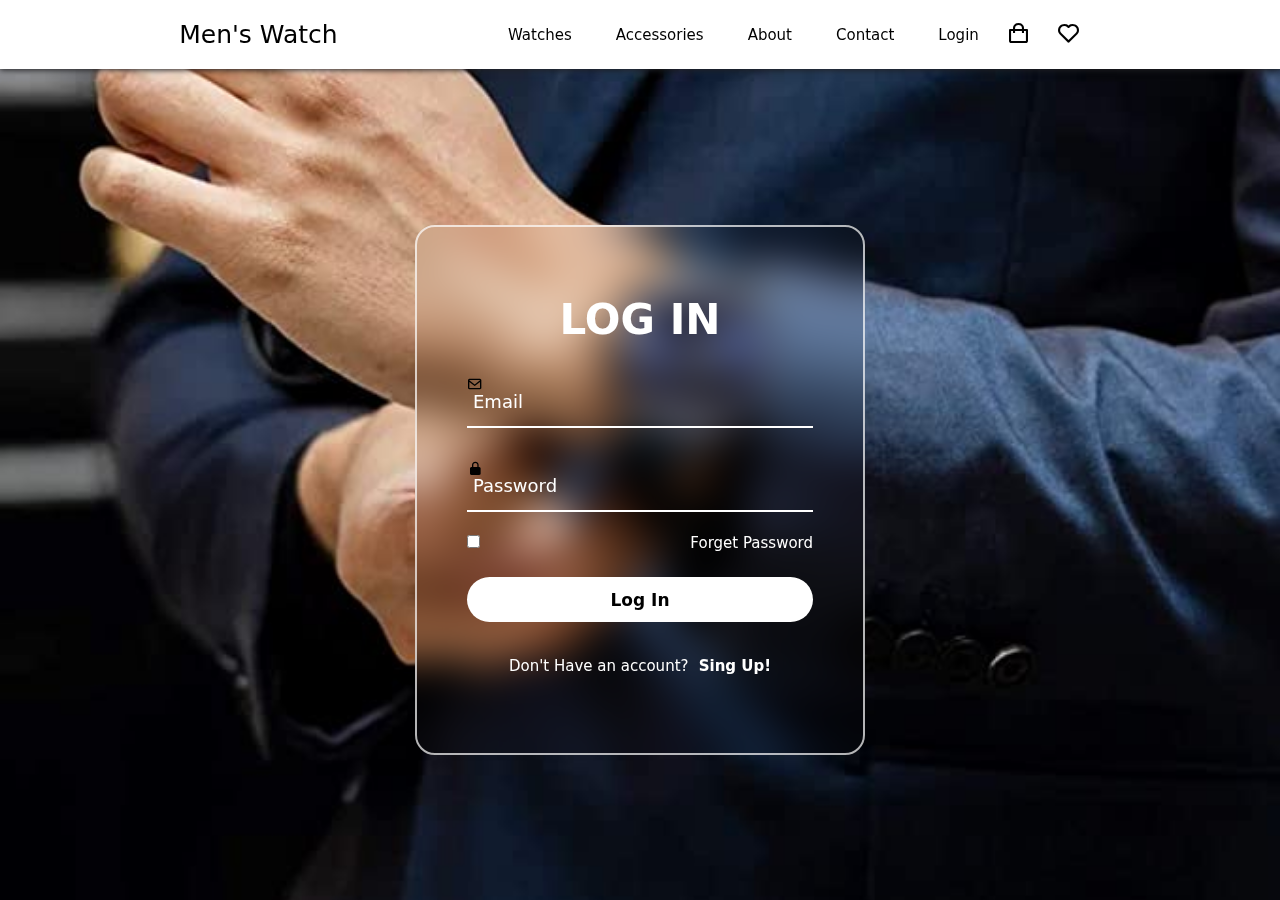
<file: Account.html>
<!DOCTYPE html>
<html lang="en">

<head>
    <meta charset="UTF-8">
    <meta http-equiv="X-UA-Compatible" content="IE=edge">
    <meta name="viewport" content="width=device-width, initial-scale=1.0">
    <title>Animated Login from using html and css</title>

    <head>
        <meta charset="UTF-8">
        <meta http-equiv="X-UA-Compatible" content="IE=edge">
        <meta name="viewport" content="width=device-width, initial-scale=1.0">
        <title>Men's Watch</title>

        <link rel="stylesheet" type="text/css" href="stylesheet.css">


        <link rel="stylesheet" href="https://unpkg.com/boxicons@latest/css/boxicons.min.css">

        <link rel="preconnect" href="https://fonts.googleapis.com">
        <link rel="preconnect" href="https://fonts.gstatic.com" crossorigin>
        <link href="https://fonts.googleapis.com/css2?family=Damion&family=Dancing+Script:wght@400;500;600&family=Montserrat:ital,wght@0,500;0,600;0,800;1,500;1,600;1,700&
    family=Paytone+One&family=Poppins:ital,wght@0,400;0,500;0,700;0,800;0,900;1,700;1,800&family=Sriracha&display=swap" rel="stylesheet">







    </head>


    <style>
        * {
            margin: 0;
            padding: 0;
            box-sizing: border-box;
            border: none;
            outline: none;
            text-decoration: none;
            font-family: system-ui, -apple-system, BlinkMacSystemFont, 'Segoe UI', Roboto, Oxygen, Ubuntu, Cantarell, 'Open Sans', 'Helvetica Neue', sans-serif;
        }
        
        body {
            height: 100vh;
            width: 100%;
            display: flex;
            align-items: center;
            justify-content: center;
            background-image: url(613U3fu-VpL._AC_UX679_.jpg);
            background-size: cover;
            background-position: center;
        }
        
        .container {
            position: relative;
            width: 100%;
            max-width: 450px;
            height: 530px;
            background: transparent;
            border-radius: 20px;
            border: 2px solid rgba(257, 257, 257, .7);
            backdrop-filter: blur(20px);
            display: flex;
            align-items: center;
            justify-content: center;
            overflow: hidden;
            margin-top: 80px;
        }
        
        .main-box {
            padding: 50px;
            width: 100%;
        }
        
        .main-box h1 {
            text-align: center;
            font-size: 42px;
            font-weight: 700;
            color: #ffffff;
        }
        
        .input-box {
            position: relative;
            height: 52px;
            width: 100%;
            border-bottom: 2px solid #ffffff;
            margin: 32px 0;
        }
        
        .input-box label {
            position: absolute;
            top: 50%;
            left: 6px;
            transform: translateY(-50%);
            pointer-events: none;
            color: #ffffff;
            font-weight: 500;
            font-size: 18px;
            transition: all ease .40s;
        }
        
        .input-box input {
            height: 100%;
            width: 100%;
            background: transparent;
            font-size: 17px;
            font-weight: 600;
            color: #ffffff;
            padding: 0 30px 0 6px;
        }
        
        .input-box input: focus~label,
        .input-box input: focus~label {
            top: -3px;
        }
        
        .Check {
            color: #ffffff;
            font-size: 15px;
            font-weight: 500;
            margin: -10px 0 15px;
            display: flex;
            justify-content: space-between;
        }
        
        .Check label {
            vertical-align: middle;
            margin-right: 6px;
            accent-color: #ffffff;
        }
        
        .Check a {
            color: #ffffff;
        }
        
        .Check a:hover {
            text-decoration: underline;
        }
        
        .btn {
            width: 100%;
            height: 45px;
            background: #ffffff;
            border-radius: 30px;
            font-size: 17px;
            font-weight: 600;
            color: #000000;
            margin-top: 10px;
            cursor: pointer;
        }
        
        .Register {
            text-align: center;
            color: #ffffff;
            font-size: 15px;
            font-weight: 500;
            margin: 35px 0 10px;
        }
        
        .Register p a {
            font-size: 15px;
            font-weight: 600;
            color: #ffffff;
            margin-left: 5px;
        }
        
        .Register p a:hover {
            text-decoration: underline;
        }
    </style>



</head>

<body>
    <!--header section-->
    <header>
        <a href="background image.html" class="logo" class="img-responsive " alt="responsive image">Men's Watch </a>


        <ul class="navbar">
            <li><a href="index.html">Watches
            </a></li>

            <li><a href="Accessories.html">Accessories</a></li>
            <li><a href="About.html">About</a></li>
            <li><a href="Contact.html">Contact</a></li>
            <li><a href="Account.html">Login</a></li>


        </ul>
        <div class="h-icons">
            <a href="#"><i class='bx bx-shopping-bag'></i></a>
            <a href="#"><i class='bx bx-heart'></i></a>
            <div class='bx bx-menu' id="menu-icon"></div>

        </div>
    </header><br><br><br><br><br>




    <div class="container">
        <div class="main-box">
            <h1> LOG IN</h1>
            <form action="">
                <div class="input-box">
                    <span class="icon"><i class='bx bx-envelope'></i></span>
                    <input type="Email" required>
                    <label>Email</label>
                </div>

                <div class="input-box">
                    <span class="icon"><i class='bx bxs-lock-alt'></i></span>
                    <input type="Password" required>
                    <label>Password</label>
                </div>

                <div class="Check">
                    <label><input type="checkbox" name="Remember Me">
                        </label>
                    <a href="#"> Forget Password</a>
                </div>

                <button type="Submit" class="btn">Log In</button>

                <div class="Register">
                    <p>Don't Have an account?<a href="#" class="Register-link"> Sing Up!</a></p>

                </div>
            </form>

        </div>

    </div>

</body>

</html>
</file>
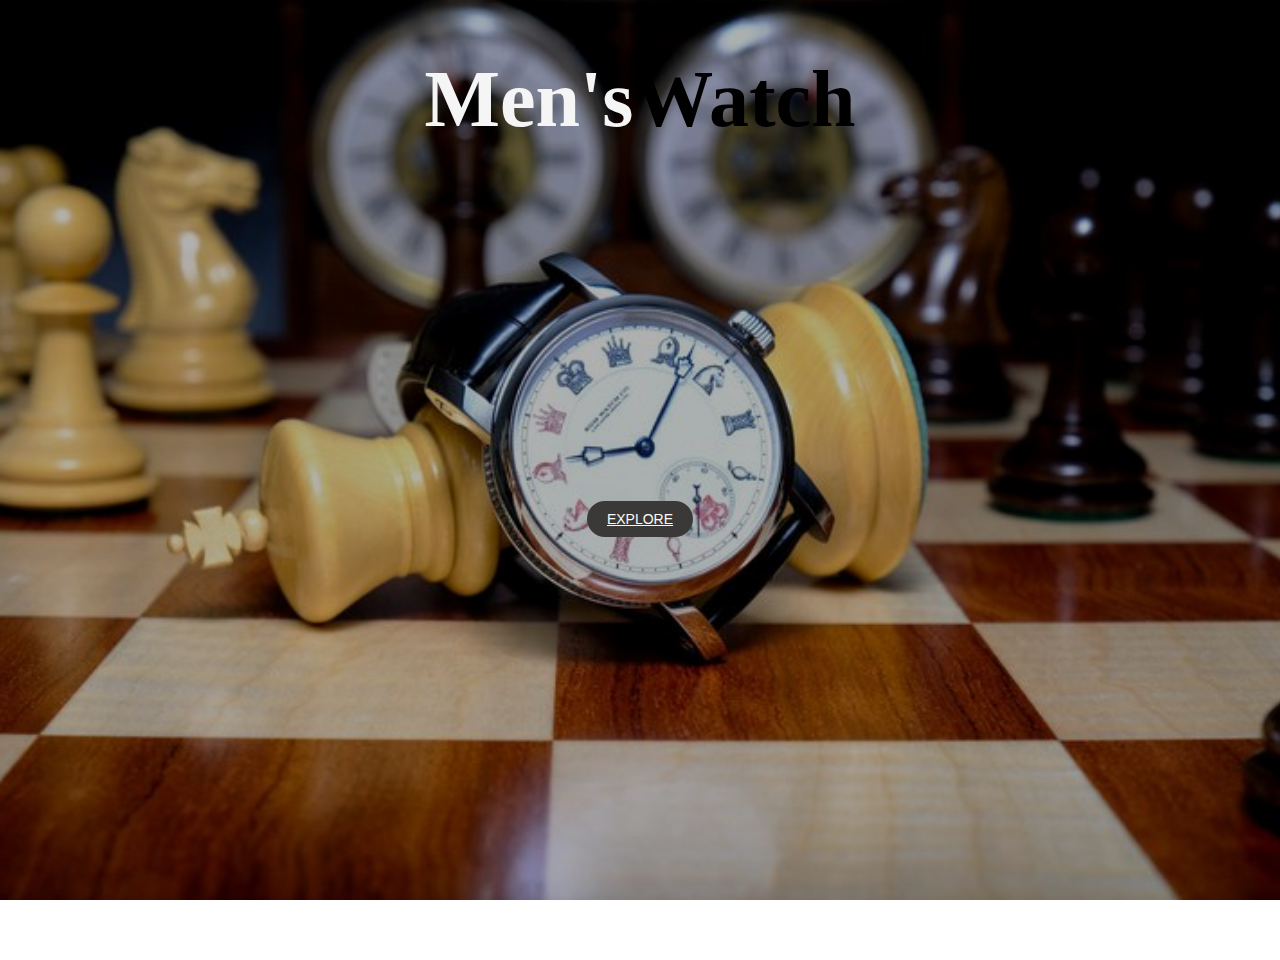
<file: background image.html>
<!DOCTYPE html>
<html lang="en">

<head>
    <meta charset="UTF-8">
    <meta http-equiv="X-UA-Compatible" content="IE=edge">
    <meta name="viewport" content="width=device-width, initial-scale=1.0">
    <title>Background image</title>


    <!--bootstrap CSS -->

    <link href="https://cdn.jsdelivr.net/npm/bootstrap@5.0.2/dist/css/bootstrap.min.css" rel="stylesheet" integrity="sha384-EVSTQN3/azprG1Anm3QDgpJLIm9Nao0Yz1ztcQTwFspd3yD65VohhpuuCOmLASjC" crossorigin="anonymous">

    <!-- font awesome 5 CDN-->
    <script>
        "https://cdnjs.cloudflare.com/ajax/libs/font-awesome/6.4.0/css/fontawesome.min.css"
    </script>

    <style type="text/css">
        body {
            margin: 0;
        }
        
        .bgImage {
            position: relative;
            width: 100%;
            height: 100vh;
            background-image: url(Chess-watch-ch-7.jpg);
            background-repeat: no-repeat;
            background-size: cover;
            background-position: center;
            animation: bgChange 20s linear infinite;
        }
        
        @keyframes bgChange {
            10% {
                background-image: url(Chess-watch-ch-7.jpg);
            }
            30% {
                background-image: url(2015_300_1_05.jpg);
            }
            60% {
                background-image: url(istockphoto-650233226-612x612.jpg);
            }
            80% {
                background-image: url(Tissot-Swissmatic-FI.jpg);
            }
        }
        
        .overlay {
            position: absolute;
            width: 100%;
            height: 100%;
            top: 0px;
            left: 0px;
            background-color: rgba(0, 0, 0, 0.3);
        }
        
        .content {
            position: relative;
            width: 100%;
            height: 100%;
            color: whitesmoke;
            display: flex;
            justify-content: center;
            align-items: center;
            flex-direction: column;
            z-index: 2;
            padding-bottom: 60px;
        }
        
        .content h1 {
            font-size: 80px;
            margin-bottom: 60;
        }
        
        .content h1 span {
            color: black;
        }
        
        .content button {
            color: rgb(251, 250, 248);
            border: none;
            outline: none;
            font-size: 14px;
            background-color: rgb(58, 57, 56);
            padding: 10px 20px;
            text-transform: uppercase;
            border-radius: 25px;
            transition: .5s;
        }
        
        .content button:hover {
            background-color: rgb(205, 205, 202);
        }
    </style>
</head>

<body>

    <div class="bgImage">
        <div class="overlay"> </div>
        <div class="content">
            <h1>
                Men's<span>Watch</span>
            </h1>
            <a href="index.html" class="content button"> <button> Explore </button></a>

        </div>
    </div>


</body>

</html>
</file>
<file: stylesheet.css>
* {
    margin: 0;
    padding: 0;
    box-sizing: border-box;
    font-family: 'Times New Roman', Times, serif;
    list-style: none;
    text-decoration: none;
    scroll-behavior: smooth;
}

:root {
    --bg-color: #fff;
    --main-color: #e55472;
    --text-color: black;
    --2nd-color: #434343;
    --other-color: #666666;
    --big-font: 3rem;
}

body {
    color: var(--text-color);
    background: var(--bg-color);
}

header {
    position: fixed;
    width: 100%;
    top: 0;
    right: 0;
    z-index: 1000;
    background-color: var(--bg-color);
    box-shadow: 0 1px 6px 0 rgb(32 33 36 /100%);
    display: flex;
    align-items: center;
    justify-content: space-between;
    padding: 20px 14%;
    transition: all .50s ease;
}

.logo {
    width: 100%;
    height: auto;
    font-size: 25px;
    color: black;
    font-family: system-ui, -apple-system, BlinkMacSystemFont, 'Segoe UI', Roboto, Oxygen, Ubuntu, Cantarell, 'Open Sans', 'Helvetica Neue', sans-serif;
}

.navbar {
    display: flex;
}

.navbar a {
    color: var(--text-color);
    font-size: 15px;
    font-weight: 500;
    margin: 22px;
}

.navbar a:hover {
    color: var(--main-color);
}

.h-icons {
    display: flex;
    align-items: center;
}

.h-icons i {
    font-size: 25px;
    color: var(--text-color);
    margin-left: 5px;
    margin-right: 20px;
    transition: all .50s ease;
}

.h-icons i:hover {
    transform: translateY(-4px);
    color: var(--main-color);
}

#menu-icon {
    height: 30px;
    width: 30px;
    background: var(--text-color);
    color: var(--bg-color);
    display: flex;
    align-items: center;
    justify-content: center;
    font-size: 2opx;
    border-radius: 50%;
    z-index: 10001;
    cursor: pointer;
    display: none;
}

.center-text h2 {
    text-align: center;
    font-size: var(--h2-font);
    font-weight: 800;
    color: var(--text-color);
}

.new content {
    display: flex;
    width: 100%;
    align-items: center;
    justify-content: space-between;
    align-items: center;
}

.row .bbtn a {
    position: absolute;
    bottom: 70px;
    left: 0;
    right: 0;
    padding: 12px;
    background: rgba(0, 0, 0, 0.8);
    color: var(--bg-color);
    transition: opacity 0.5s;
    opacity: 0;
}

.row:hover .bbtn a {
    opacity: 1;
}
</file>
